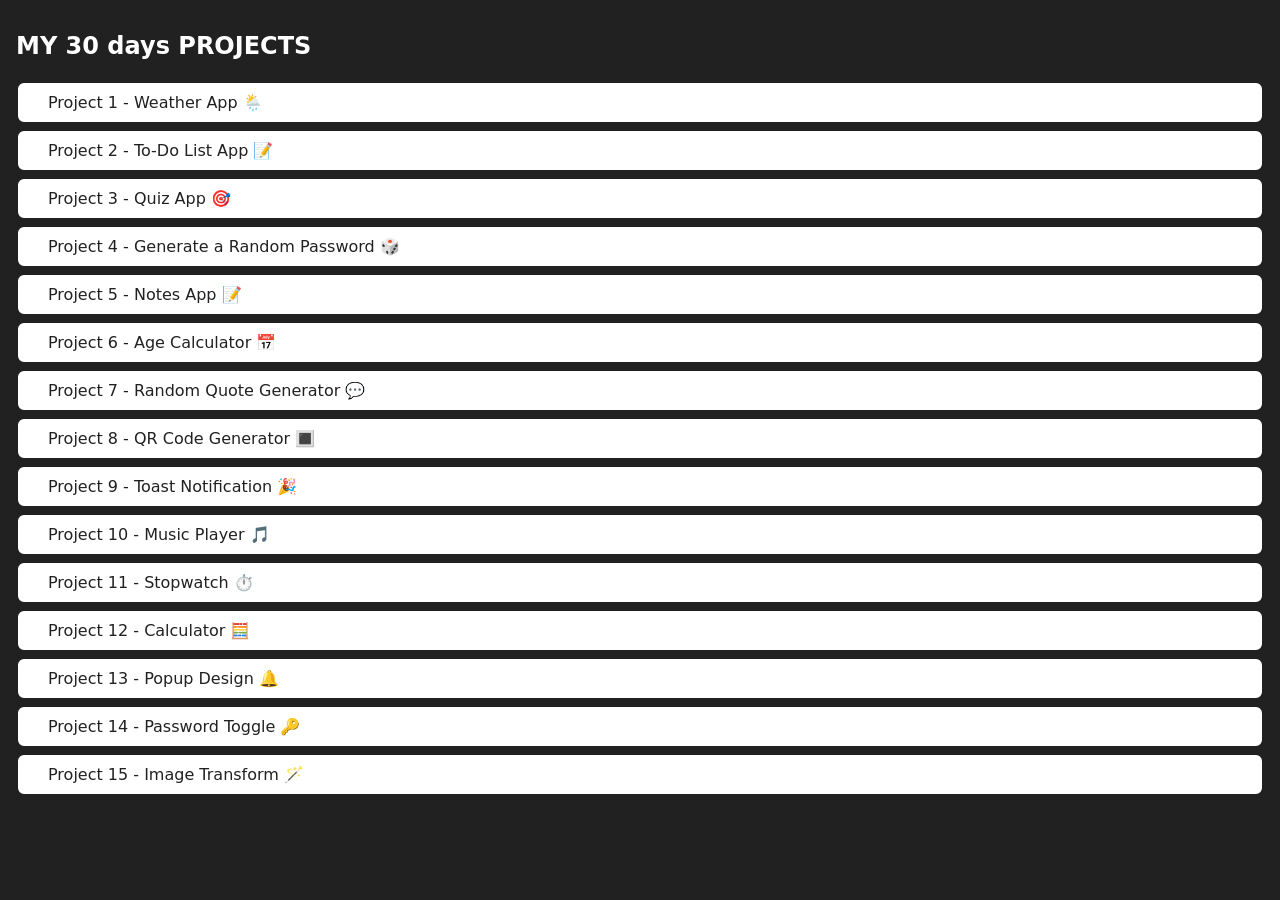
<file: index.html>
<!DOCTYPE html>
<html lang="en">
  <head>
    <title>Home</title>
    <meta charset="UTF-8" />
    <meta name="viewport" content="width=device-width" />

    <link rel="stylesheet" href="style.css" />
    <script type="module" src="script.js"></script>
  </head>
  <body style="background-color: #212121; color: #fff">

    <main>
      <h1>MY 30 days PROJECTS</h1>
      <div class="projects">
        <a class="project-link" href="Weather app/index.html">Project 1 - Weather App 🌦️</a>

        <a class="project-link" href="To-Do List app/index.html">Project 2 - To-Do List App 📝</a>

        <a class="project-link" href="Quiz app/index.html">Project 3 - Quiz App 🎯</a>

        <a class="project-link" href="Random Password/index.html">Project 4 - Generate a Random Password 🎲</a>

        <a class="project-link" href="Notes App/index.html">Project 5 - Notes App 📝</a>

        <a class="project-link" href="Age Calculator/index.html">Project 6 - Age Calculator 📅</a>

        <a class="project-link" href="Quote Generator/index.html">Project 7 - Random Quote Generator 💬</a>

        <a class="project-link" href="QR Generator/index.html">Project 8 - QR Code Generator 🔳</a>

        <a class="project-link" href="Toast Notification/index.html">Project 9 - Toast Notification 🎉</a>

        <a class="project-link" href="Music Player/index.html">Project 10 - Music Player 🎵</a>

        <a class="project-link" href="Stopwatch/index.html">Project 11 - Stopwatch ⏱️</a>

        <a class="project-link" href="Calculator/index.html">Project 12 - Calculator 🧮</a>

        <a class="project-link" href="Popup Design/index.html">Project 13 - Popup Design 🔔</a>

        <a class="project-link" href="Password Toggle/index.html">Project 14 - Password Toggle 🔑</a>

        <a class="project-link" href="Image Transform/index.html">Project 15 - Image Transform 🪄</a>

      </div>
    </main>
  </body>
</html>
</file>
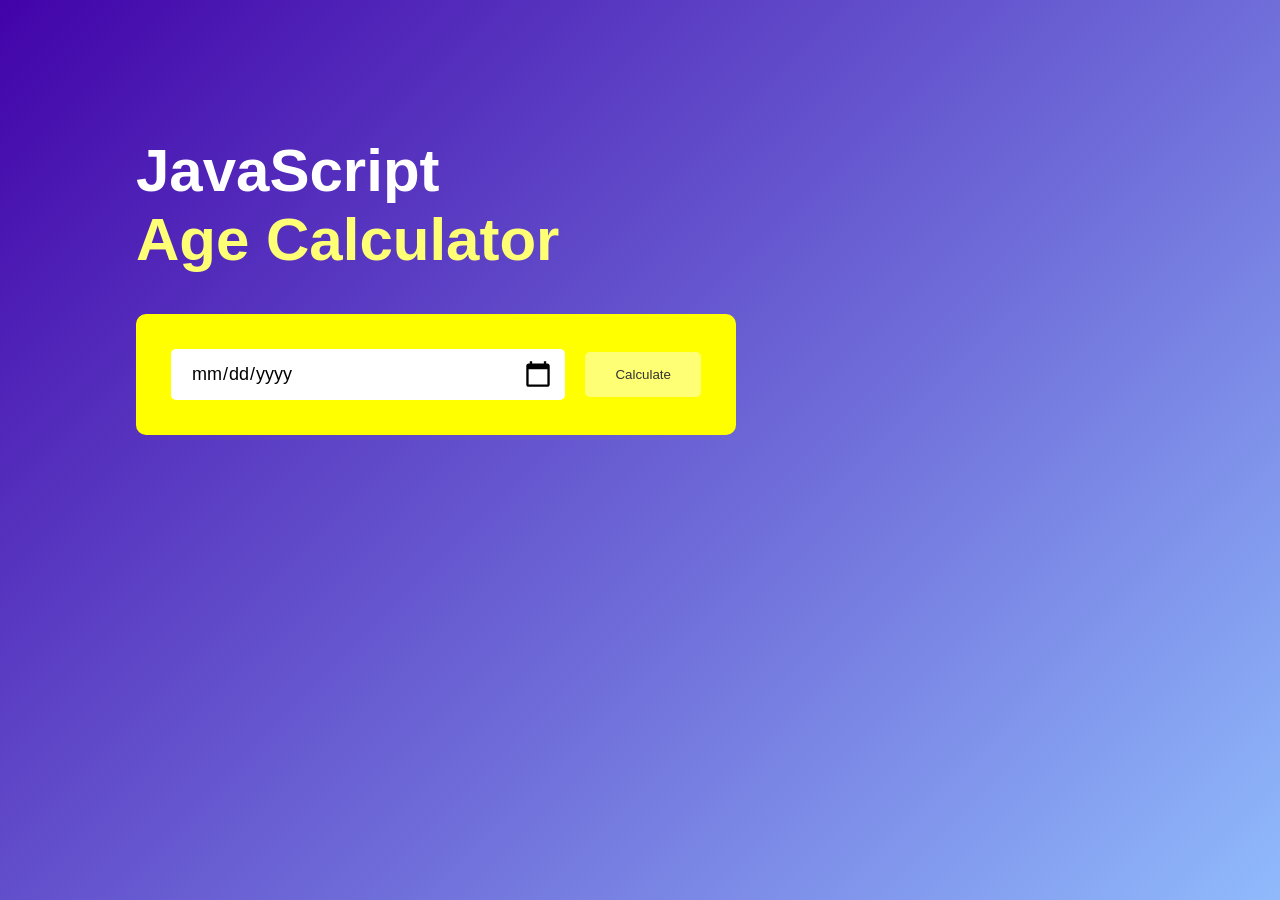
<file: Age Calculator/index.html>
<!DOCTYPE html>
<html lang="en">
<head>
    <meta charset="UTF-8">
    <meta name="viewport" content="width=device-width, initial-scale=1.0">
    <title>Age Calculator</title>
    <link rel="stylesheet" href="style.css">
</head>
<body>
    <div class="container">
        <div class="calculator">
            <h1>JavaScript <br><span>Age Calculator</span></h1>
            <div class="input-box">
                <input type="date" id="date">
                <button onclick="calculateAge()">Calculate</button>
            </div>
            <p id="result"></p>
        </div>
    </div>

    <script>
        let userInput = document.getElementById("date");
        userInput.max = new Date().toISOString().split("T")[0];
        let result = document.getElementById("result");

        function calculateAge(){
            let birthDate = new Date(userInput.value);

            let d1 =  birthDate.getDate();
            let m1 =  birthDate.getMonth() + 1;
            let y1 =  birthDate.getFullYear();

            let today = new Date();

            let d2 =  today.getDate();
            let m2 =  today.getMonth() + 1;
            let y2 =  today.getFullYear();

            let d3, m3, y3;

            y3 = y2 - y1;

            if(m2 >= m1){
                m3 = m2 -m1;
            }else{
                y3--;
                m3 = 12 + m2 - m1;
            }

            if(d2 >= d1){
                d3 = d2 - d1;
            }else{
                m3--;
                d3 = getDaysInMonth(y1, m1) + d2 - d1;
            }
            if(m3 < 0){
                m3 = 11;
                y3--;
            }
            result.innerHTML = `You are <span>${y3}</span> years <span>${m3}</span> months and <span>${d3}</span> days old`;

        }

        function getDaysInMonth(year, month){
            return new Date(year, month, 0).getDate();
        }

    </script>
</body>
</html>
</file>
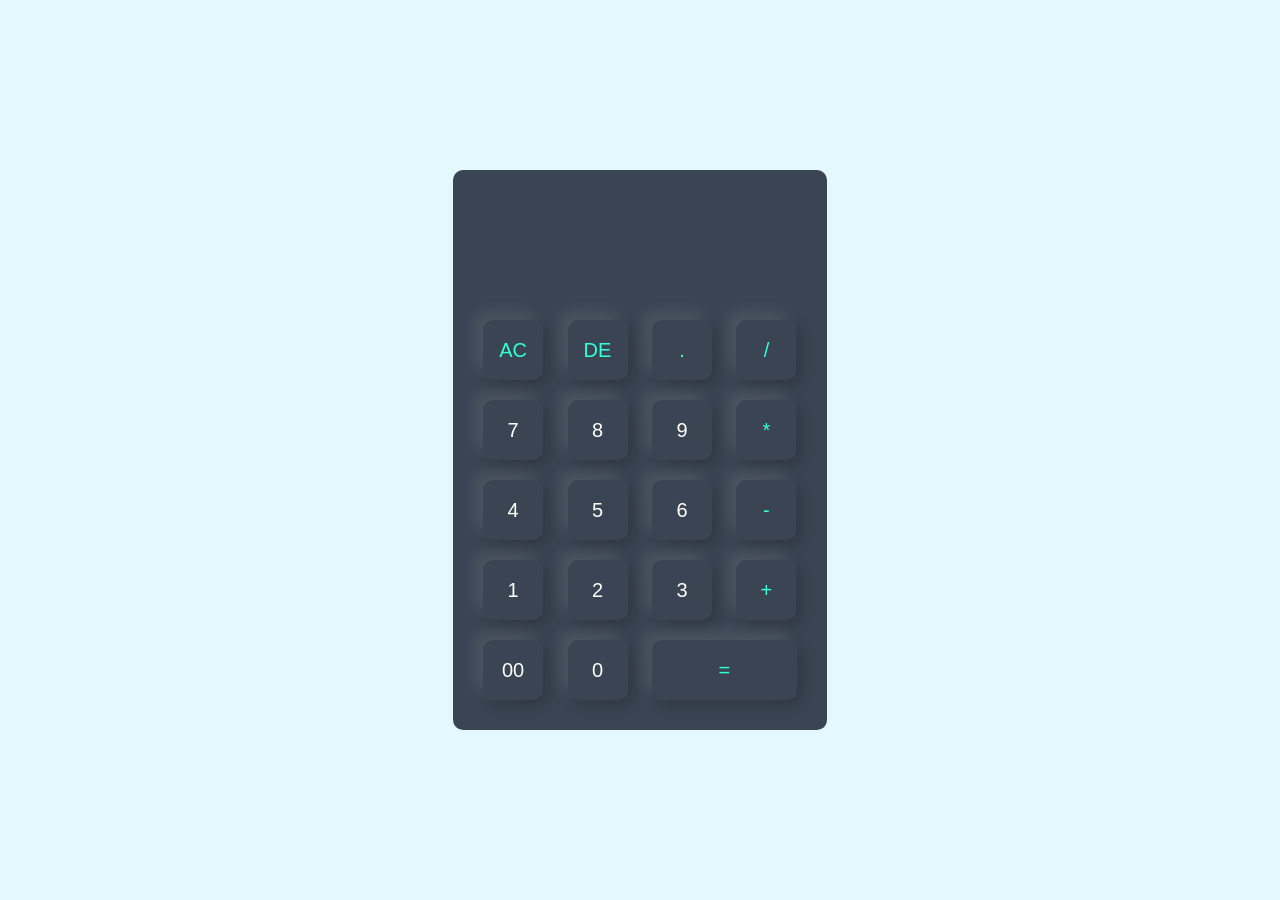
<file: Calculator/index.html>
<!DOCTYPE html>
<html lang="en">
<head>
    <meta charset="UTF-8">
    <meta name="viewport" content="width=device-width, initial-scale=1.0">
    <title>Calculator</title>
    <link rel="stylesheet" href="style.css">
</head>
<body>
    <div class="container">
        <div class="calculator">
            <form>
                <div class="display">
                    <input type="text" name="display">
                </div>
                <div>
                    <input type="button" value="AC" onclick="display.value = '' " class="operator">
                    <input type="button" value="DE" onclick="display.value = display.value.toString().slice(0, -1)" class="operator">
                    <input type="button" value="." onclick="display.value += '.' " class="operator">
                    <input type="button" value="/" onclick="display.value += '/' " class="operator">
                </div>
                <div>
                    <input type="button" value="7" onclick="display.value += '7' ">
                    <input type="button" value="8" onclick="display.value += '8' ">
                    <input type="button" value="9" onclick="display.value += '9' ">
                    <input type="button" value="*" onclick="display.value += '*' " class="operator">
                </div>
                <div>
                    <input type="button" value="4" onclick="display.value += '4' ">
                    <input type="button" value="5" onclick="display.value += '5' ">
                    <input type="button" value="6" onclick="display.value += '6' ">
                    <input type="button" value="-" onclick="display.value += '-' "class="operator">
                </div>
                <div>
                    <input type="button" value="1" onclick="display.value += '1' ">
                    <input type="button" value="2" onclick="display.value += '2' ">
                    <input type="button" value="3" onclick="display.value += '3' ">
                    <input type="button" value="+" onclick="display.value += '+' " class="operator">
                </div>
                <div>
                    <input type="button" value="00" onclick="display.value += '00' ">
                    <input type="button" value="0" onclick="display.value += '0' ">
                    <input type="button" value="=" onclick="display.value = eval(display.value)" class="equal operator">
                </div>
            </form>
        </div>
    </div>
</body>
</html>
</file>
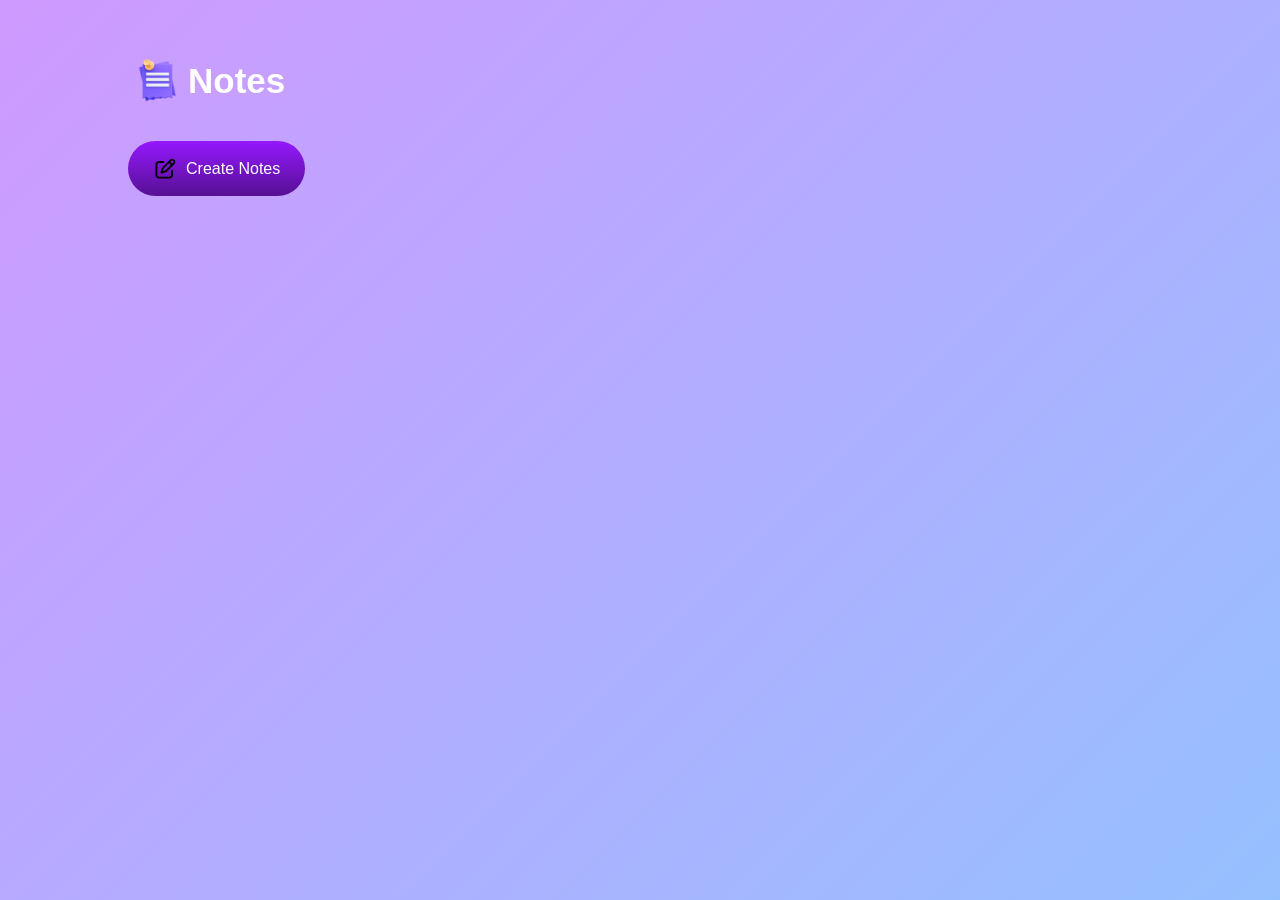
<file: Notes App/index.html>
<!DOCTYPE html>
<html lang="en">
<head>
    <meta charset="UTF-8">
    <meta name="viewport" content="width=device-width, initial-scale=1.0">
    <title>Notes App</title>
    <link rel="stylesheet" href="style.css">
</head>
<body>
    <div class="container">
        <h1> <img src="images/notes.png">Notes</h1>
        <button class="btn"><img src="images/edit.svg">Create Notes</button>
        <div class="notes-container">
            <!-- <p contenteditable="true" class="input-box">
                <img src="images/delete.svg">
            </p> -->
        </div>
    </div>
    <script src="script.js"></script>
</body>
</html>
</file>
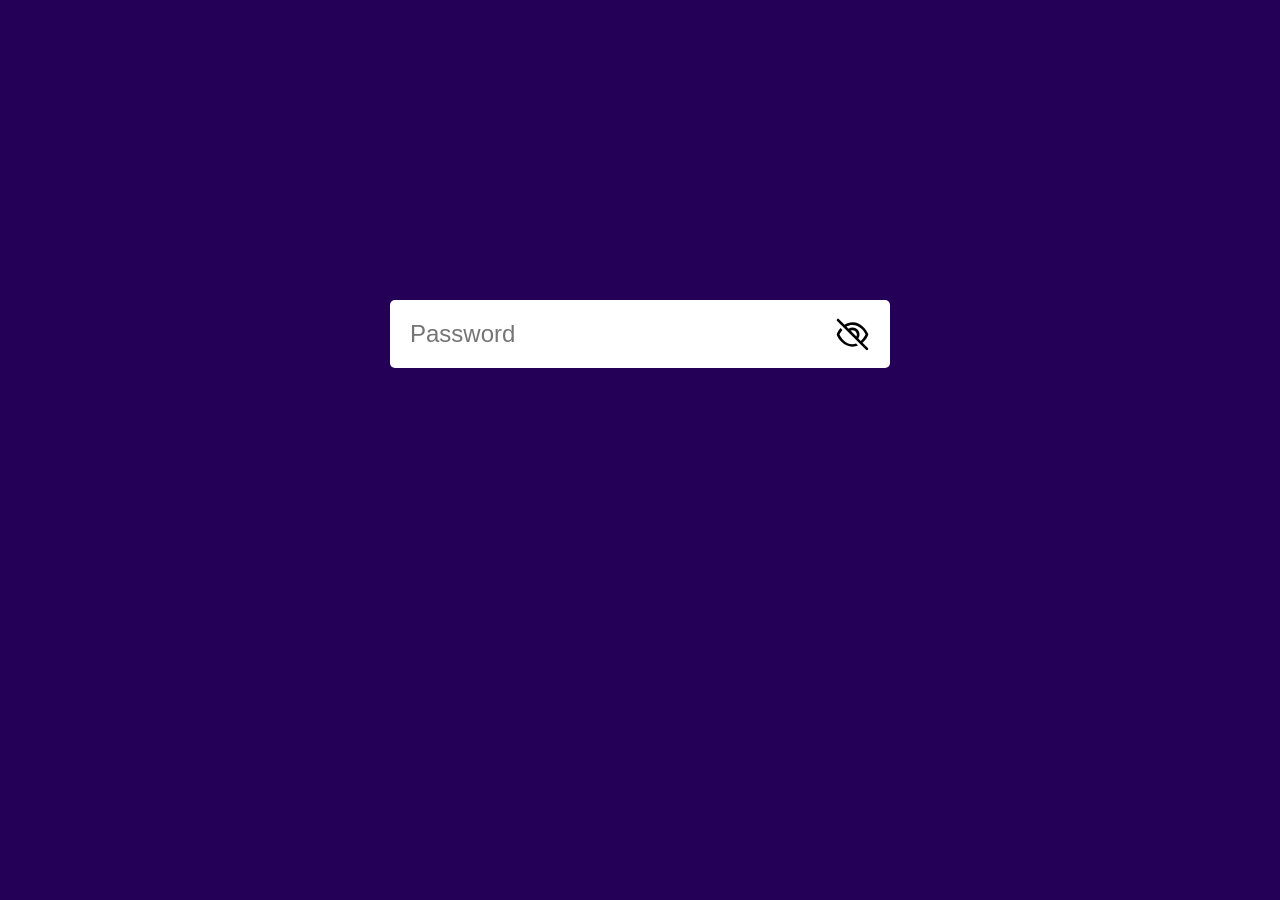
<file: Password Toggle/index.html>
<!DOCTYPE html>
<html lang="en">
<head>
    <meta charset="UTF-8">
    <meta name="viewport" content="width=device-width, initial-scale=1.0">
    <title>Password Toggle</title>
    <link rel="stylesheet" href="style.css">
</head>
<body>
    <div class="input-box">
        <input type="password" placeholder="Password" id="password">
        <img src="images/eye-close.svg" id="eyeicon">
    </div>

    <script>

        let eyeicon = document.getElementById("eyeicon");
        let password = document.getElementById("password");

        eyeicon.onclick = function(){
            if(password.type == "password"){
                password.type = "text";
                eyeicon.src = "images/eye-open.svg";
            }else{
                password.type = "password"
                eyeicon.src = "images/eye-close.svg";
            }
        }

    </script>
</body>
</html>
</file>
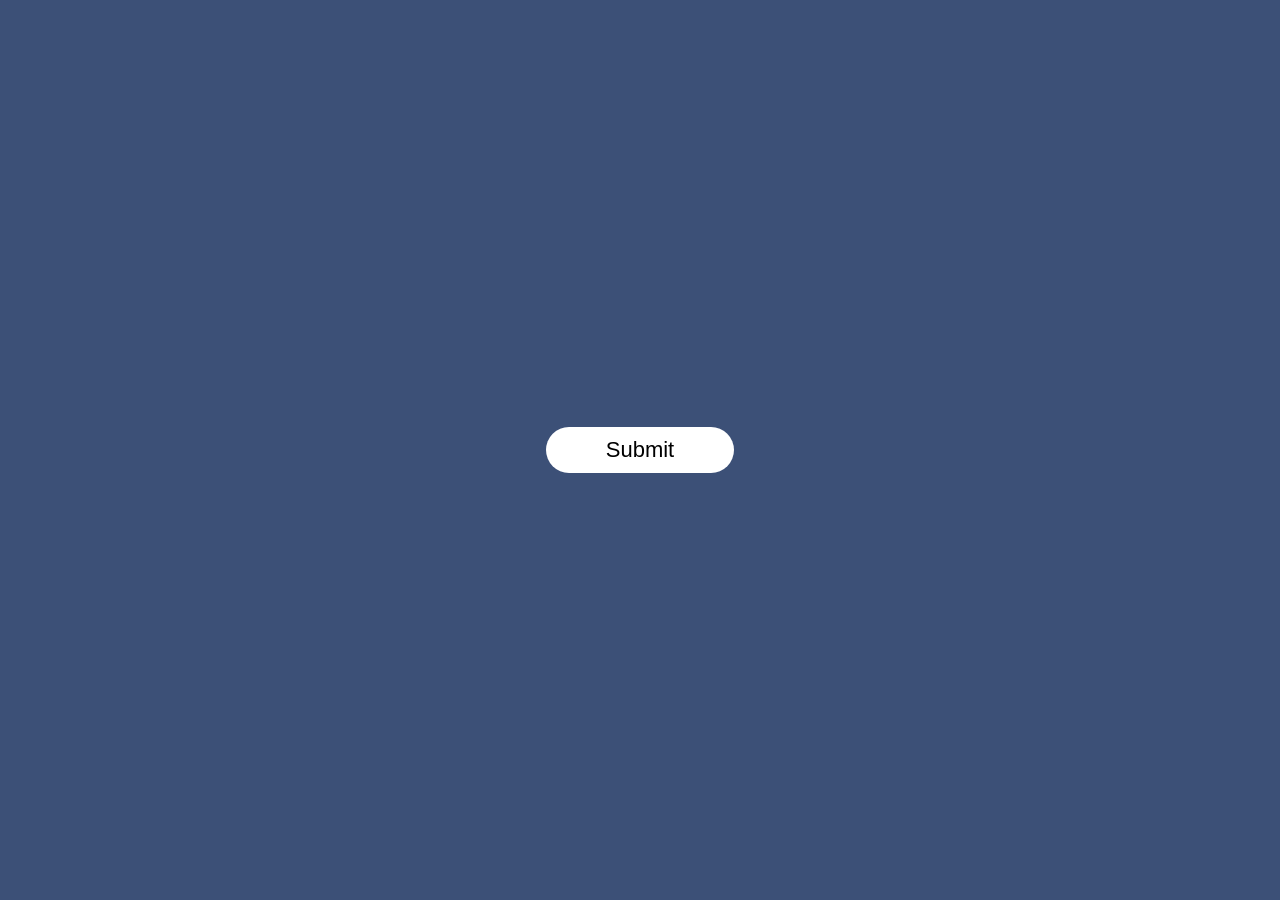
<file: Popup Design/index.html>
<!DOCTYPE html>
<html lang="en">
<head>
    <meta charset="UTF-8">
    <meta name="viewport" content="width=device-width, initial-scale=1.0">
    <title>Popup Design</title>
    <link rel="stylesheet" href="style.css">
</head>
<body>
    <div class="container">
        <button type="submit" class="btn" onclick="openPopup()">Submit</button>
        <div class="popup" id="popup">
            <img src="tick.png">
            <h2>Thank You!</h2>
            <p>Your details has been successfully submitted, Thanks!</p>
            <button type="button" onclick="closePopup()">OK</button>
        </div>
    </div>

    <script>

        let popup = document.getElementById("popup");

        function openPopup(){
            popup.classList.add("open-popup");
        }
        function closePopup(){
            popup.classList.remove("open-popup");
        }

    </script>
</body>
</html>
</file>
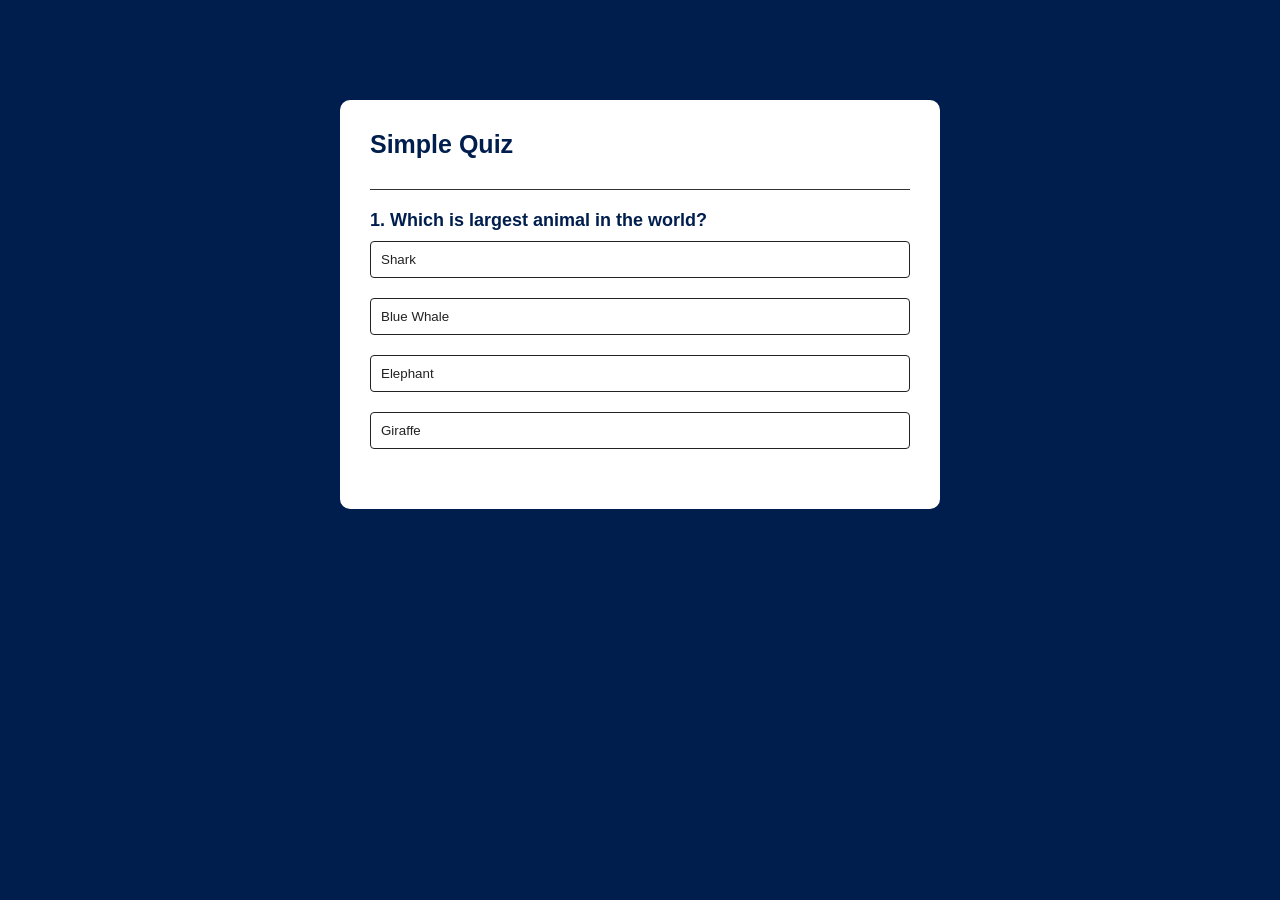
<file: Quiz app/index.html>
<!DOCTYPE html>
<html lang="en">
<head>
    <meta charset="UTF-8">
    <meta name="viewport" content="width=device-width, initial-scale=1.0">
    <title>Quiz App</title>
    <link rel="stylesheet" href="style.css">
</head>
<body>
    <div class="app">
        <h1>Simple Quiz</h1>
        <div class="quiz">
            <h2 id="question">Question goes here</h2>
            <div id="answer-buttons">
                <button class="btn">Answer 1</button>
                <button class="btn">Answer 2</button>
                <button class="btn">Answer 3</button>
                <button class="btn">Answer 4</button>
            </div>
            <button id="next-btn">Next</button>
        </div>
    </div>
    <script src="script.js"></script>
</body>
</html>
</file>
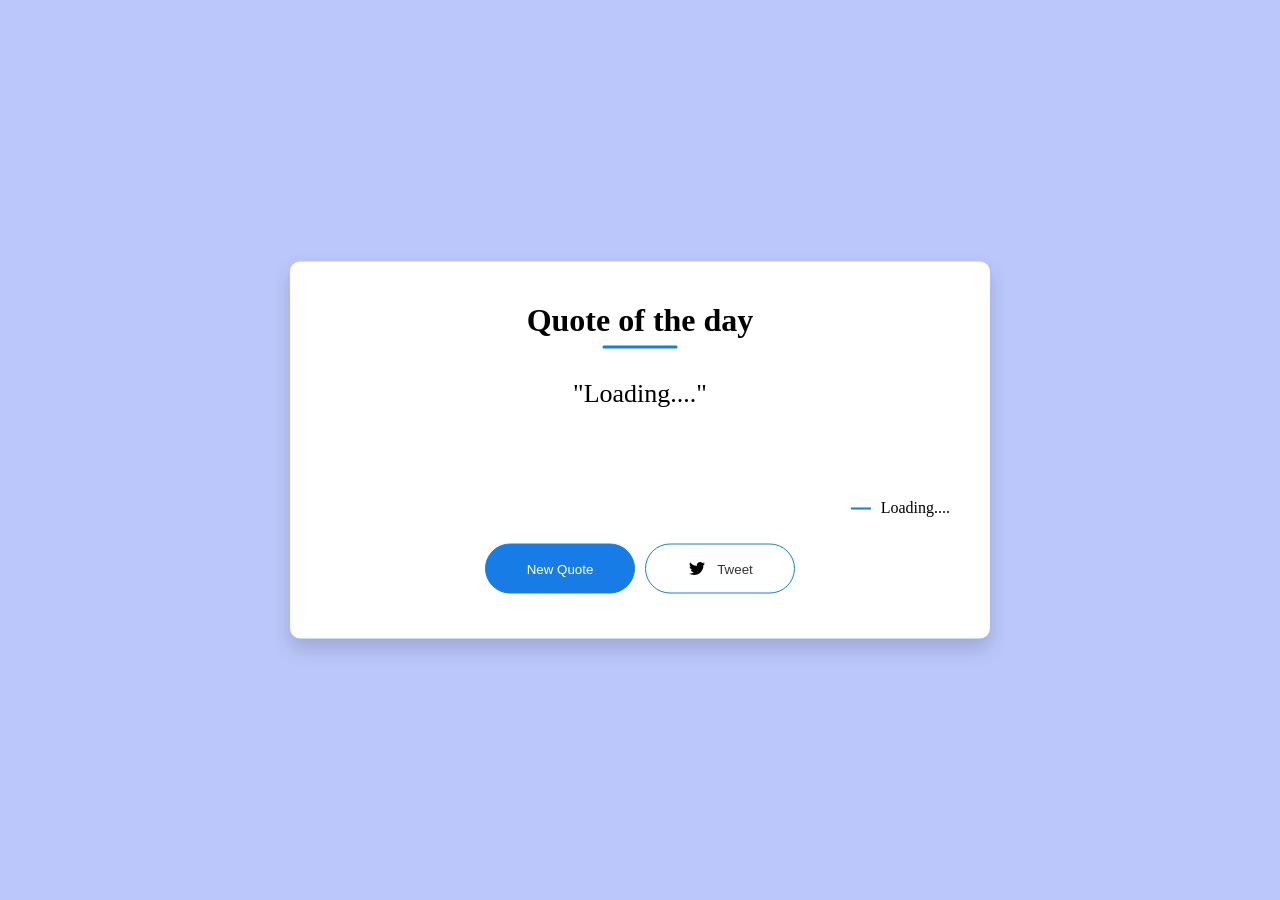
<file: Quote Generator/index.html>
<!DOCTYPE html>
<html lang="en">
<head>
    <meta charset="UTF-8">
    <meta name="viewport" content="width=device-width, initial-scale=1.0">
    <title>Quote of the day</title>
    <link rel="stylesheet" href="style.css">
</head>
<body>
    <div class="quote-box">
        <h2>Quote of the day</h2>
        <blockquote id="quote">Loading....</blockquote>
        <span id="author">Loading....</span>
        <div>
            <button onclick="getquote(api_url)">New Quote</button>
            <button onclick="tweet()"><img src="twitter.svg"> Tweet</button>
        </div>
    </div>

    <script>

        const quote = document.getElementById("quote");
        const author = document.getElementById("author");
        const api_url = "https://dummyjson.com/quotes/random";

        async function getquote(url){
            const response = await fetch(url);
            var data = await response.json();
            quote.innerHTML = data.quote;
            author.innerHTML = data.author;
        }

        getquote(api_url);

        function tweet(){
            window.open(
            `https://twitter.com/intent/tweet?text=${quote.innerHTML} -- by ${author.innerHTML}`, "Tweet Window", "width=600, height=300");
        }
    </script>
</body>
</html>
</file>
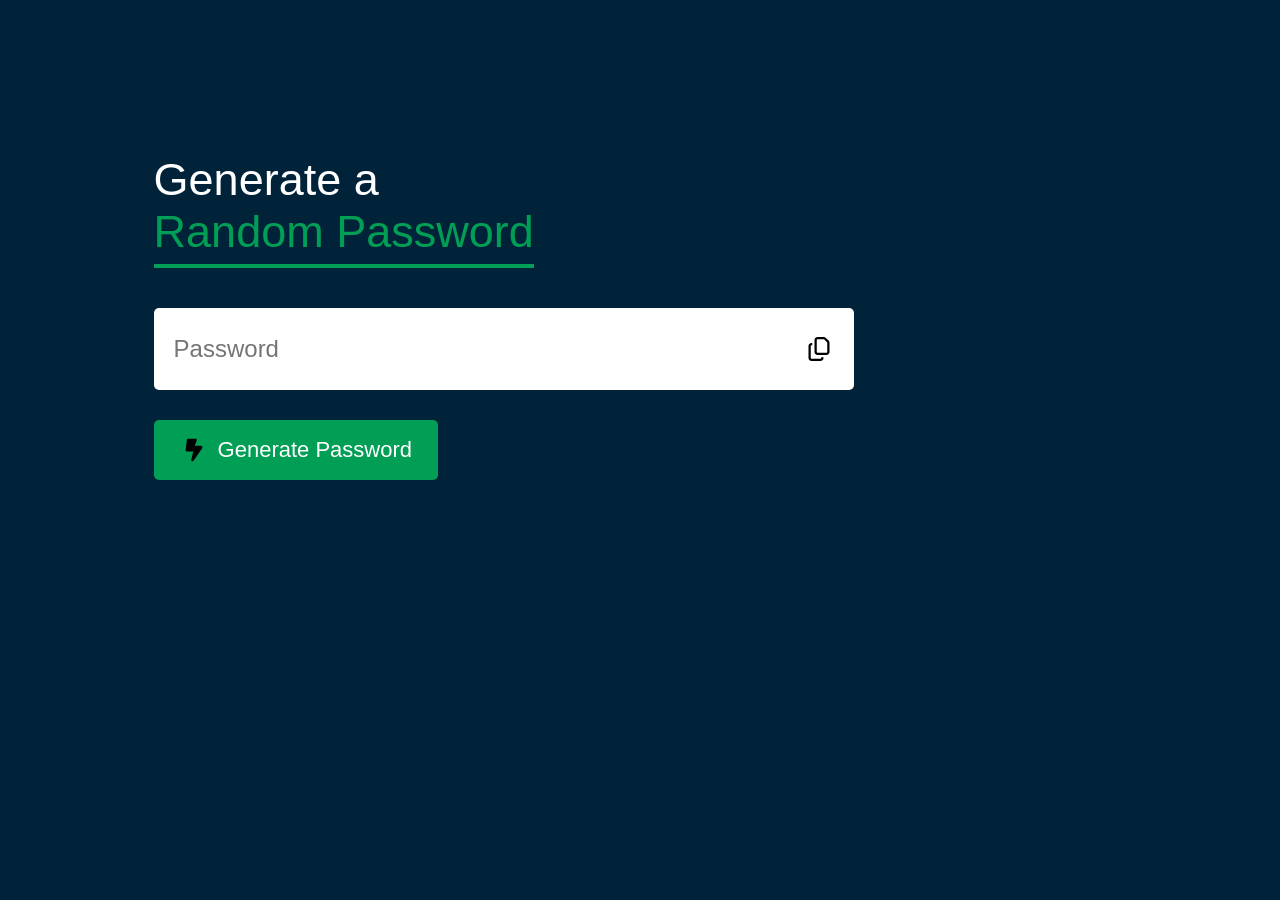
<file: Random Password/index.html>
<!DOCTYPE html>
<html lang="en">
<head>
    <meta charset="UTF-8">
    <meta name="viewport" content="width=device-width, initial-scale=1.0">
    <title>Random Password Generator</title>
    <link rel="stylesheet" href="style.css">
</head>
<body>
    <div class="container">
        <h1>Generate a <br><span>Random Password</span></h1>
        <div class="display">
            <input type="text" id="password" placeholder="Password">
            <img src="images/copy.svg" onclick="copyPassword()">
        </div>
        <button onclick="createPassword()"><img src="images/generate.svg" alt="">Generate Password</button>
    </div>

    <script>
        const passwordBox = document.getElementById("password");
        const length = 12;

        const upperCase = "ABCDEFGHIJKLMNOPQRSTUVWXYZ";
        const lowerCase = "abcdefghijklmnopqrstuvwxyz";
        const number = "0123456789";
        const symbol = "@#$%^&*()_+~|}{[]<>/-=";

        const allChars = upperCase + lowerCase + number + symbol;

        function createPassword(){
            let password = "";
            password += upperCase[Math.floor(Math.random() * upperCase.length)];
            password += lowerCase[Math.floor(Math.random() * lowerCase.length)];
            password += number[Math.floor(Math.random() * number.length)];
            password += number[Math.floor(Math.random() * symbol.length)];

            while(length > password.length){
                password += allChars[Math.floor(Math.random() * allChars.length)];
            }
            passwordBox.value = password;
        }

        function copyPassword(){
            passwordBox.select();
            document.execCommand("copy");
        }
    </script>

</body>
</html>
</file>
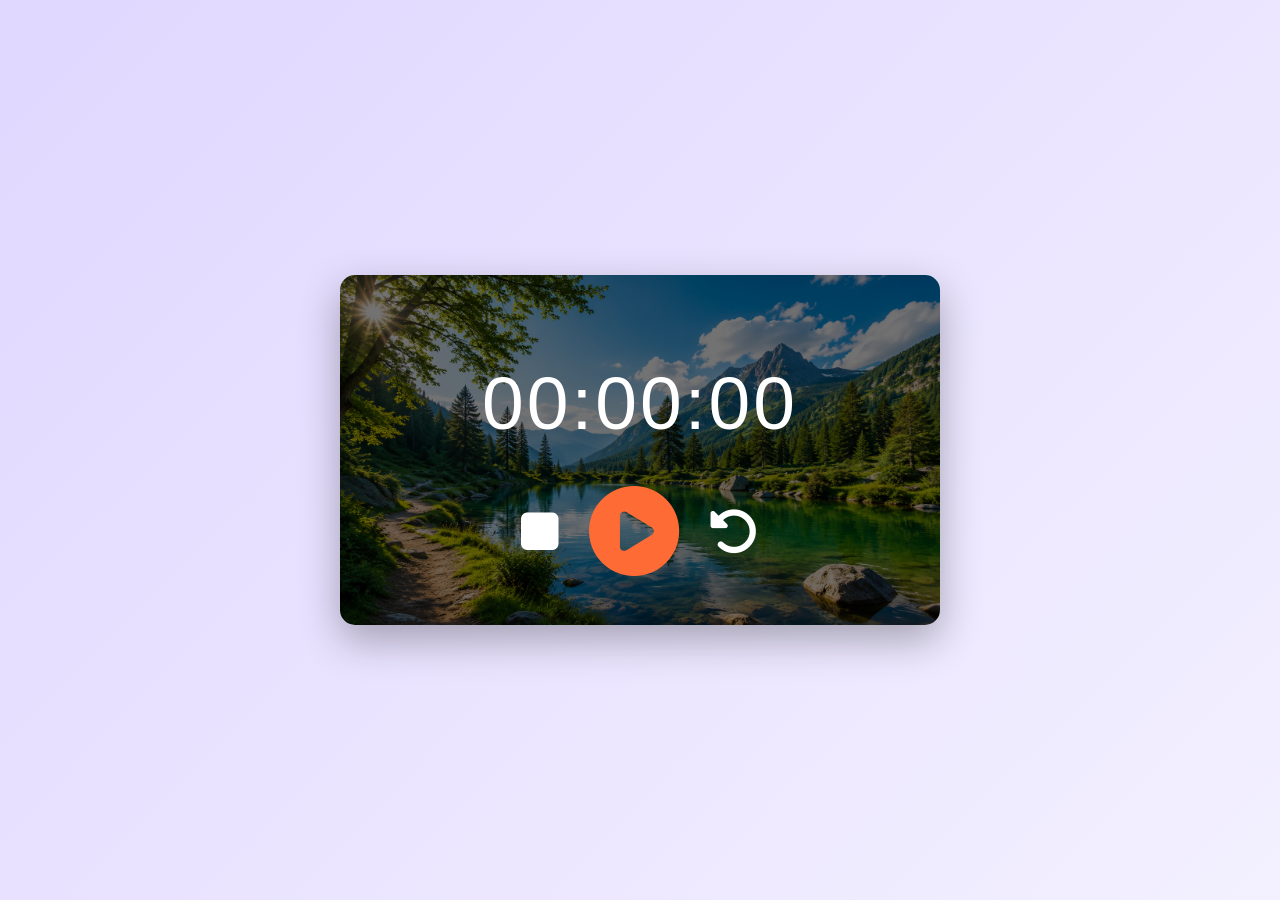
<file: Stopwatch/index.html>
<!DOCTYPE html>
<html lang="en">
<head>
    <meta charset="UTF-8">
    <meta name="viewport" content="width=device-width, initial-scale=1.0">
    <title>Stopwatch</title>
    <link rel="stylesheet" href="style.css">
    <link rel="stylesheet" href="https://cdnjs.cloudflare.com/ajax/libs/font-awesome/6.7.2/css/all.min.css">
</head>
<body>
    <div class="stopwatch">
        <h1 id="displayTime">00:00:00</h1>

        <div class="buttons">
            <i class="fa-solid fa-stop" onclick="watchStop()"></i>
            <i class="fa-solid fa-circle-play" onclick="watchStart()"></i>
            <i class="fa-solid fa-rotate-left" onclick="watchReset()"></i>
        </div>
    </div>

    <script>

        let [seconds, minutes, hours] = [0,0,0];
        let displayTime = document.getElementById("displayTime");
        let timer = null;

        function stopwatch(){
            seconds++;
            if(seconds == 60){
                seconds = 0;
                minutes++;
                if(minutes == 60){
                    minutes = 0;
                    hours++;
                }
            }

            let h = hours < 10 ? "0" + hours : hours;
            let m = minutes < 10 ? "0" + minutes : minutes;
            let s = seconds < 10 ? "0" + seconds : seconds;

            displayTime.innerHTML = h +":"+ m +":" + s;
        }

        function watchStart(){
            if(timer!== null){
                clearInterval(timer);
            }
            timer = setInterval(stopwatch, 1000);
        }

        function watchStop(){
            clearInterval(timer);
        }

        function watchReset(){
            clearInterval(timer);
            [seconds, minutes, hours] = [0,0,0];
            displayTime.innerHTML = "00:00:00";
        }
    </script>
</body>
</html>
</file>
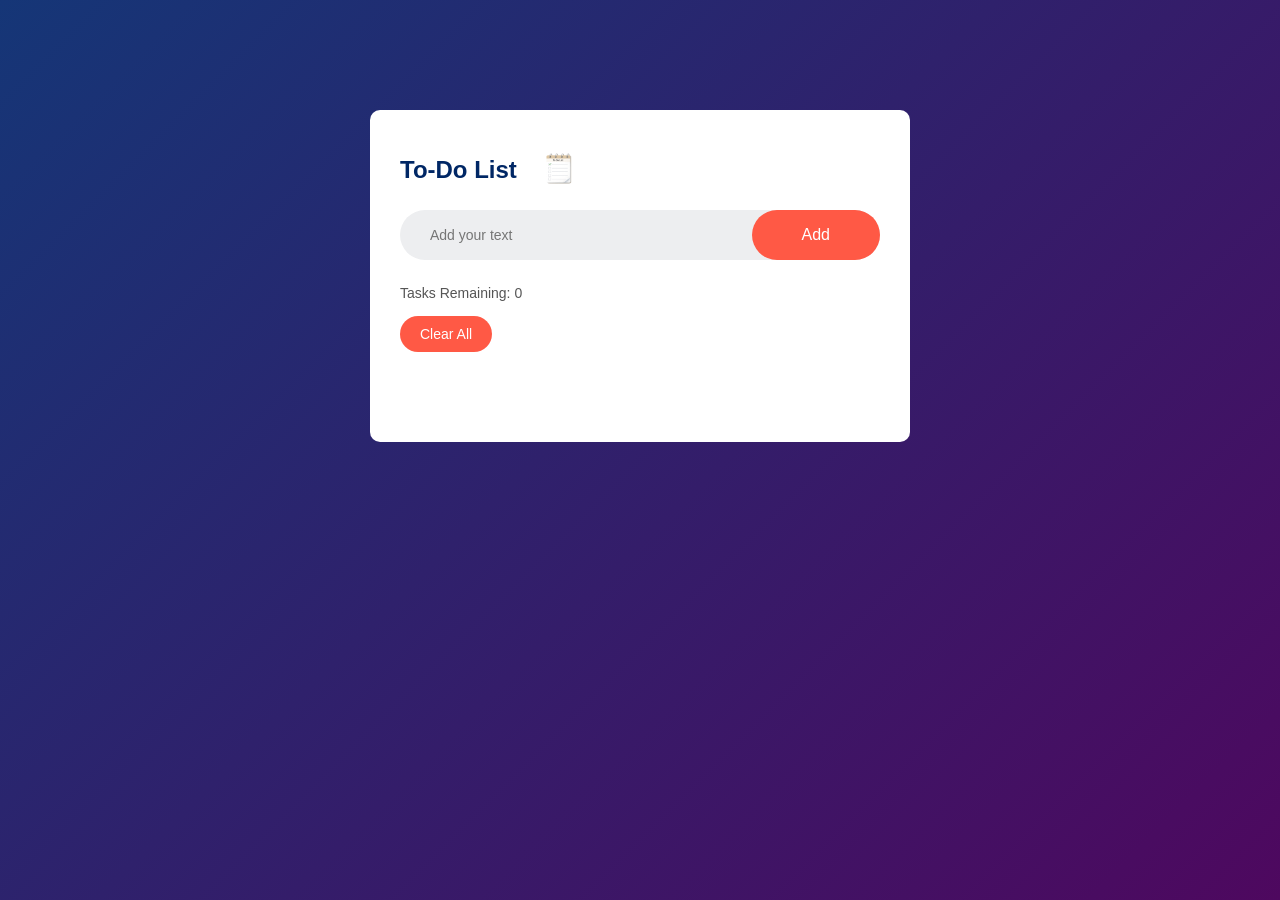
<file: To-Do List app/index.html>
<!DOCTYPE html>
<html lang="en">
<head>
    <meta charset="UTF-8">
    <meta name="viewport" content="width=device-width, initial-scale=1.0">
    <title>To-Do List App</title>
    <link rel="stylesheet" href="style.css">
</head>
<body>
    <div class="container">
        <div class="todo-app">
            <h2>To-Do List <img src="images/icon.png" alt=""></h2>
            <div class="row">
                <input type="text" id="input-box" placeholder="Add your text">
                <button onclick="addTask()">Add</button>
            </div>
            <p id="task-count">Tasks Remaining: 0</p>

            <button id="clear-all">Clear All</button>
            <ul id="list-container">
                <!-- <li class="checked">Task 1</li>
                <li>Task 2</li>
                <li>Task 3</li> -->
            </ul>
        </div>
    </div>
<script src="script.js"></script>
</body>
</html>
</file>
<file: style.css>
* {
  box-sizing: border-box;
}

body {
  margin: 0;
  font-family: system-ui, sans-serif;
  color: black;
  background-color: white;
}

nav {
  display: flex;
  flex-wrap: wrap;
  align-items: center;
  justify-content: center;
  padding: 0.5rem;
  gap: 0.5rem;
  border-bottom: solid 1px #aaa;
  background-color: #eee;
}

nav a {
  display: inline-block;
  min-width: 9rem;
  padding: 0.5rem;
  border-radius: 0.2rem;
  border: solid 1px rgb(22, 22, 22);
  text-align: center;
  text-decoration: none;
  color: #1b1b1b;
}

nav a[aria-current='page'] {
  color: #000;
  background-color: #d4d4d4;
}

main {
  padding: 1rem;
}

h1 {
  font-weight: bold;
  font-size: 1.5rem;
}

.projects {
  display: flex;
  flex-direction: column;
}

.project-link {
  background-color: #fff;
  padding: 10px 30px;
  border-radius: 8px;
  color: #212121;
  text-decoration: none;
  border: 2px solid #212121;
  margin-top: 5px;
}
</file>
<file: Age Calculator/style.css>
*{
    margin: 0;
    padding: 0;
    font-family: 'Poppins', sans-serif;
    box-sizing: border-box;
}

.container{
    width: 100%;
    min-height: 100vh;
    background: linear-gradient(135deg, #4203a9, #90bafc);
    color: #fff;
    padding: 10px;
}

.calculator{
    width: 100%;
    max-width: 600px;
    margin-left: 10%;
    margin-top: 10%;
}

.calculator h1{
    font-size: 60px;
}

.calculator h1 span{
    color: #ffff76;
}

.input-box{
    margin: 40px 0;
    padding: 35px;
    border-radius: 10px;
    background: rgba(255, 255, 0, 3);
    display: flex;
    align-items: center;
}

.input-box input{
    flex: 1;
    margin-right: 20px;
    padding: 14px 20px;
    border: 0;
    outline: 0;
    font-size: 18px;
    border-radius: 5px;
    position: relative;
}

.input-box button{
    background: #ffff76;
    border: 0;
    outline: 0;
    padding: 15px 30px;
    border-radius: 5px;
    font-weight: 500;
    color: #333;
    cursor: pointer;
}

.input-box input::-webkit-calendar-picker-indicator{
    top: 0;
    left: 0;
    right: 0;
    bottom: 0;
    width: auto;
    height: auto;
    position: absolute;
    background-position: calc(100% - 10px);
    background-size: 30px;
    cursor: pointer;
}

#result{
    font-size: 20px;
}

#result span{
    color: #ffff76;
}
</file>
<file: Calculator/style.css>
*{
    margin: 0;
    padding: 0;
    font-family: 'Poppins', sans-serif;
    box-sizing: border-box;
}

.container{
    width: 100%;
    height: 100vh;
    background: #e3f9ff;
    display: flex;
    align-items: center;
    justify-content: center;
}

.calculator{
    background: #3a4452;
    padding: 20px;
    border-radius: 10px;
}

.calculator form input{
    border: 0;
    outline: 0;
    width: 60px;
    height: 60px;
    border-radius: 10px;
    box-shadow: -8px -8px 15px rgba(255, 255, 255, 0.1), 5px 5px 15px rgba(0, 0, 0, 0.2);
    background: transparent;
    font-size: 20px;
    color: #fff;
    cursor: pointer;
    margin: 10px;
}

form .display{
    display: flex;
    justify-content: flex-end;
    margin: 20px 0;
}
    
form .display input{
    text-align: right;
    flex: 1;
    font-size: 45px;
    box-shadow: none;
}

form input.equal{
    width: 145px;
}

form input.operator{
    color: #33ffd8;
}
</file>
<file: Notes App/style.css>
*{
    margin: 0;
    padding: 0;
    font-family: 'Poppins', sans-serif;
    box-sizing: border-box;
}

.container{
    width: 100%;
    min-height: 100vh;
    background: linear-gradient(135deg, #cf9aff, #95c0ff);
    color: #fff;
    padding-top: 4%;
    padding-left: 10%;
}

.container h1{
    display: flex;
    align-items: center;
    font-size: 35px;
    font-weight: 600;
}

.container h1 img{
    width: 60px;
}

.container button img{
    width: 25px;
    margin-right: 8px;
}

.container button{
    display: flex;
    align-items: center;
    background: linear-gradient(#9418fd, #571094);
    color: #fff;
    font-size: 16px;
    outline: 0;
    border: 0;
    border-radius: 40px;
    padding: 15px 25px;
    margin: 30px 0 20px;
    cursor: pointer;
}

.input-box{
    position: relative;
    width: 100%;
    max-width: 500px;
    min-height: 150px;
    background: #fff;
    color: #333;
    padding: 20px;
    margin: 20px 0;
    outline: none;
    border-radius: 5px;
}

.input-box img{
    width: 25px;
    position: absolute;
    bottom: 15px;
    right: 15px;
    cursor: pointer;
}
</file>
<file: Password Toggle/style.css>
*{
    margin: 0;
    padding: 0;
    font-family: 'Poppins', sans-serif;
    box-sizing: border-box;
}

body{
    background: #250057;
}

.input-box{
    background: #fff;
    width: 90%;
    max-width: 500px;
    border-radius: 5px;
    padding: 10px 20px;
    margin: 300px auto;
    display: flex;
    align-items: center;
}

.input-box input{
    width: 100%;
    padding: 10px 0;
    border: 0;
    outline: 0;
    font-size: 24px;
    color: #555;
}

.input-box img{
    width: 35px;
    cursor: pointer;
}
</file>
<file: Popup Design/style.css>
*{
    margin: 0;
    padding: 0;
    box-sizing: border-box;
    font-family: 'Poppins', sans-serif;
}

.container{
    width: 100%;
    height: 100vh;
    background: #3c5077;
    display: flex;
    align-items: center;
    justify-content: center;
}

.btn{
    padding: 10px 60px;
    background: #fff;
    border: 0;
    outline: none;
    cursor: pointer;
    font-size: 22px;
    font-weight: 500;
    border-radius: 30px;
}

.popup{
    width: 400px;
    background: #fff;
    border-radius: 6px;
    position: absolute;
    top: 0%;
    left: 50%;
    transform: translate(-50%, -50%) scale(0.1);
    text-align: center;
    padding: 0 30px 30px;
    color: #333;
    visibility: hidden;
    transition: transform 0.4s, top 0.4s;
}

.open-popup{
    visibility: visible;
    top: 50%;
    transform: translate(-50%, -50px) scale(1);
}

.popup img{
    width: 100px;
    margin: -50px;
    border-radius: 50%;
    /* box-shadow: 0 2px 5px rgba(0,0,0,0.2); */
}

.popup h2{
    font-size: 38px;
    font-weight: 500;
    margin: 30px 0 10px;
}

.popup button{
    width: 100%;
    margin-top: 50px;
    padding: 10px 0;
    background: #6fd649;
    color: #fff;
    border: 0;
    outline: none;
    font-size: 18px;
    border-radius: 4px;
    cursor: pointer;
    box-shadow: 0 5px 5px rgba(0,0,0,0.2);
}
</file>
<file: Quiz app/style.css>
*{
    margin: 0;
    padding: 0;
    font-family: 'Poppins', sans-serif;
    box-sizing: border-box;
}

body{
    background-color: #001e4d;
}

.app{
    background: #fff;
    width: 90%;
    max-width: 600px;
    margin: 100px auto 0;
    border-radius: 10px;
    padding: 30px;
}

.app h1{
    font-size: 25px;
    color: #001e4d;
    font-weight: 600;
    border-bottom: 1px solid #333;
    padding-bottom: 30px;
}

.quiz{
    padding: 20px 0;
}

.quiz h2{
    font-size: 18px;
    color: #001e4d;
    font-weight: 600;
}

.btn{
    background: #fff;
    color: #222;
    font-weight: 500;
    width: 100%;
    border: 1px solid #222;
    padding: 10px;
    margin: 10px 0;
    text-align: left;
    border-radius: 4px;
    cursor: pointer;
    transition: all 0.3s;
}

.btn:hover:not([disabled]){
    background: #222;
    color: #fff;
}

.btn:disabled{
    cursor: no-drop;
}

#next-btn{
    background: #001e4d;
    color: #fff;
    font-weight: 500;
    width: 150px;
    border: 0;
    padding: 10px;
    margin: 20px auto 0;
    border-radius: 4px;
    cursor: pointer;
    display: none;
}

.correct{
    background: #9aeabc;
}
.incorrect{
    background: #ff9393;
}
</file>
<file: Quote Generator/style.css>
*{
    margin: 0;
    padding: 0;
    box-sizing: border-box;
}

body{
    background: #bbc6fa;
}

.quote-box{
    background: #fff;
    width: 700px;
    position: absolute;
    top: 50%;
    left: 50%;
    transform: translate(-50%, -50%);
    padding: 40px;
    border-radius: 10px;
    text-align: center;
    box-shadow: 0 10px 20px 0px rgba(0, 0, 0, 0.15);
}

.quote-box h2{
    font-size:32px;;
    margin-bottom: 40px;
    position: relative;
}

.quote-box h2::after{
    content: '';
    width: 75px;
    height: 3px;
    border-radius: 3px;
    background: rgb(23, 124, 229);
    position: absolute;
    bottom: -10px;
    left: 50%;
    transform: translate(-50%);
}

.quote-box blockquote{
    font-size: 26px;
    min-height: 110px;
}

.quote-box blockquote::before, .quote-box blockquote::after{
    content: '"';
}

.quote-box span{
    display: block;
    margin-top: 10px;
    float: right;
    position: relative;
}

.quote-box span::before{
    content: '';
    width: 20px;
    height: 2px;
    background: rgb(23, 124, 229);
    position: absolute;
    top: 50%;
    left: -30px;
}

.quote-box div{
    width: 100%;
    margin-top: 50px;
    display: flex;
    justify-content: center;
}

.quote-box button{
    background: rgb(23, 124, 229);
    color: #fff;
    border-radius: 25px;
    border: 1px solid rgb(23, 124, 229);
    width: 150px;
    height: 50px;
    display: flex;
    align-items: center;
    justify-content: center;
    margin: 5px;
    cursor: pointer;
}

.quote-box button img{
    width: 20px;
    margin-right: 10px;
}

.quote-box button:nth-child(2){
    background: transparent;
    color: #333;
}
</file>
<file: Random Password/style.css>
*{
    margin: 0;
    padding: 0;
    font-family: 'Poppins', sans-serif;
    box-sizing: border-box;
}

body{
    background: #002339;
    color: #fff;
}

.container{
    margin: 12%;
    width: 90%;
    max-width: 700px;
}

.display{
    width: 100%;
    margin-top: 50px;
    margin-bottom: 30px;
    background: #fff;
    color: #333;
    display: flex;
    align-items: center;
    justify-content: space-between;
    padding: 26px 20px;
    border-radius: 5px;
}

.container h1{
    font-weight: 500;
    font-size: 45px;
}

.container h1 span{
    color: #019f55;
    border-bottom: 4px solid #019f55;
    padding-bottom: 7px;
}

.display img{
    width: 30px;
    cursor: pointer;
}

.display input{
    border: 0;
    outline: 0;
    font-size: 24px;
}

.container button img{
    width: 28px;
    margin-right: 10px;
}

.container button{
    border: 0;
    outline: 0;
    background: #019f55;
    color: #fff;
    font-size: 22px;
    font-weight: 300;
    display: flex;
    align-items: center;
    justify-content: center;
    padding: 16px 26px;
    border-radius: 5px;
    cursor: pointer;
}
</file>
<file: Stopwatch/style.css>
*{
    margin: 0;
    padding: 0;
    box-sizing: border-box;
    font-family: Arial, sans-serif;
}

body{
    min-height: 100vh;
    background: linear-gradient(135deg,#e0d7ff,#f3f0ff);
    display: flex;
    justify-content: center;
    align-items: center;
}

.stopwatch{
    width: 90%;
    max-width: 600px;
    height: 350px;

    background-image:
    linear-gradient(rgba(0,0,0,0.55),rgba(0,0,0,0.55)),
    url(images/background.png);

    background-size: cover;
    background-position: center;

    border-radius: 15px;
    text-align: center;
    color: #fff;

    box-shadow: 0 15px 40px rgba(0,0,0,0.3);
}

.stopwatch h1{
    font-size: 75px;
    font-weight: 300;
    padding-top: 85px;
    letter-spacing: 3px;
}

.buttons{
    display: flex;
    justify-content: center;
    align-items: center;
    gap: 30px;
    margin-top: 40px;
}

.buttons img{
    width: 55px;
    cursor: pointer;
    transition: transform .3s;
}

.buttons img:hover{
    transform: scale(1.1);
}

.buttons img:nth-child(2){
    width: 90px;
}

.buttons i{
    color: white;
    font-size: 50px;
    cursor: pointer;
}

.buttons i:nth-child(2){
    color: #ff6b35;
    font-size: 90px;
}
</file>
<file: To-Do List app/style.css>
*{
    margin: 0;
    padding: 0;
    font-family: 'Poppins', sans-serif;
    box-sizing: border-box;
}

.container{
    width: 100%;
    min-height: 100vh;
    background: linear-gradient(135deg, #153677, #4e085f);
    padding: 10px;
}

.todo-app{
    width: 100%;
    max-width: 540px;
    background: #fff;
    margin: 100px auto 20px;
    padding: 40px 30px 70px;
    border-radius: 10px;
}

.todo-app h2{
    color: #002765;
    display: flex;
    align-items: center;
    margin-bottom: 20px;
}

.todo-app h2 img{
    width: 60px;
    margin-left: 10px;
}

.row{
    display: flex;
    align-items: center;
    justify-content: space-between;
    background: #edeef0;
    border-radius: 30px;
    padding-left: 20px;
    margin-bottom: 25px;
}

#input-box{
    flex: 1;
    border: none;
    outline: none;
    background: transparent;
    padding: 10px;
    font-size: 14px;
}

button{
    border: none;
    outline: none;
    padding: 16px 50px;
    background: #ff5945;
    color: #fff;
    font-size: 16px;
    cursor: pointer;
    border-radius: 40px;
}

ul li{
    list-style: none;
    font-size: 17px;
    padding: 12px 8px 12px 50px;
    user-select: none;
    cursor: pointer;
    position: relative;
}

ul li::before{
    content: '';
    position: absolute;
    height: 28px;
    width: 28px;
    border-radius: 50%;
    background-image: url(images/unchecked.svg);
    background-size: cover;
    background-position: center;
    top: 12px;
    left: 8px;
}

ul li.checked{
    color: #555;
    text-decoration: line-through;
}

ul li.checked::before{
    background-image: url(images/check.svg);
}

ul li span{
    position: absolute;
    right: 0;
    top: 5px;
    width: 40px;
    height: 40px;
    font-size: 22px;
    color: #555;
    line-height: 40px;
    text-align: center;
    border-radius: 50%;
}

ul li span:hover{
    background: #edeef0;
}

#task-count{
    margin-bottom: 15px;
    color: #555;
    font-size: 14px;
}

#clear-all{
    margin-bottom: 20px;
    padding: 10px 20px;
    border-radius: 20px;
    font-size: 14px;
}
</file>
